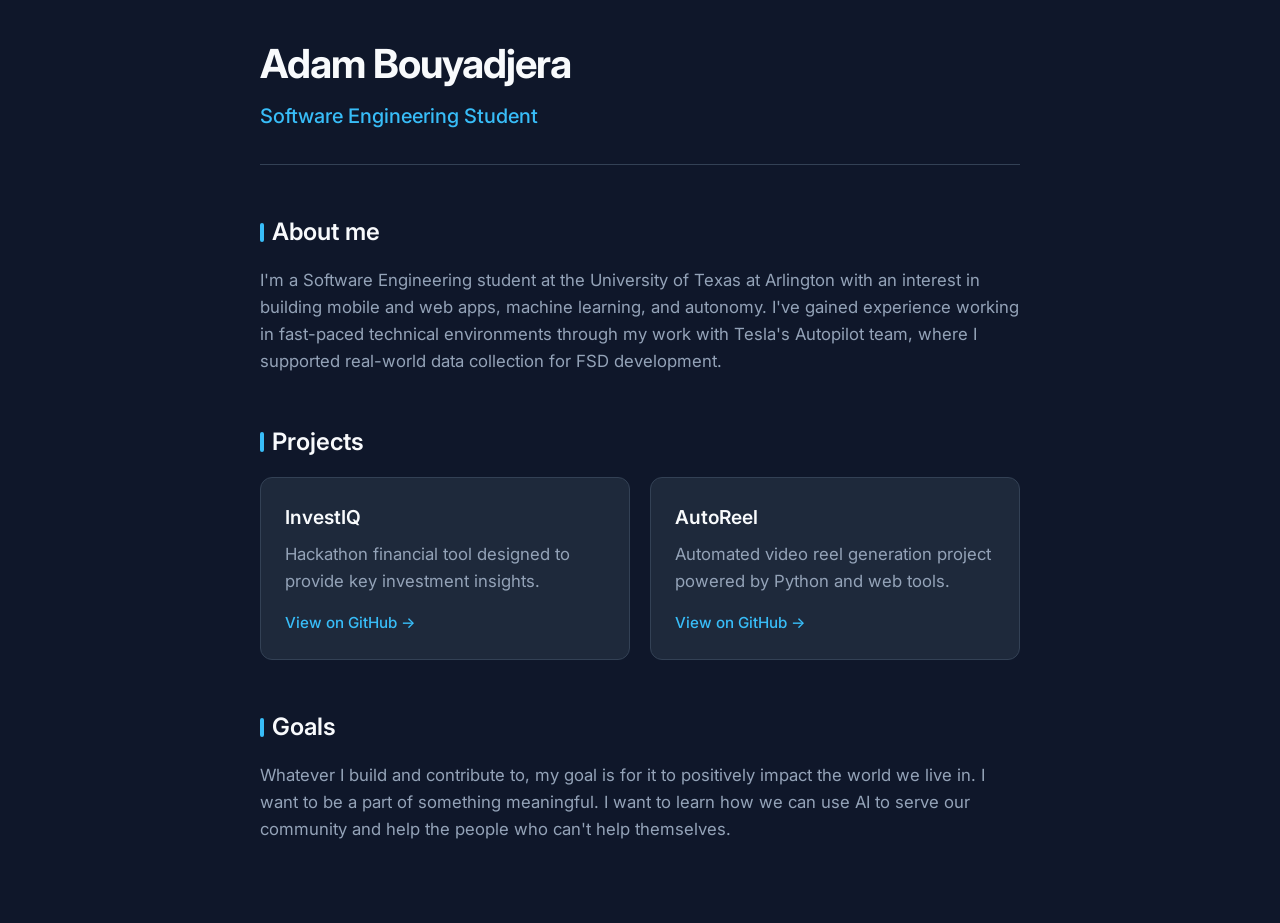
<file: index.html>
<!DOCTYPE html>
<html lang="en">
<head>
    <meta charset="UTF-8">
    <meta name="viewport" content="width=device-width, initial-scale=1.0">
    <title>Adam Bouyadjera | Software Engineer Portfolio</title>
    <!-- Link to external CSS stylesheet -->
    <link rel="stylesheet" href="style.css">
    <!-- Google Fonts -->
    <link rel="preconnect" href="https://fonts.googleapis.com">
    <link rel="preconnect" href="https://fonts.gstatic.com" crossorigin>
    <link href="https://fonts.googleapis.com/css2?family=Inter:wght@400;500;600;700&display=swap" rel="stylesheet">
</head>
<body>

    <div class="container">
        <header>
            <h1>Adam Bouyadjera</h1>
            <p class="subtitle">Software Engineering Student</p>
        </header>

        <section id="about">
            <h2>About me</h2>
            <p>
                I'm a Software Engineering student at the University of Texas at Arlington
            with an interest in building mobile and web apps, machine learning, and autonomy. 
            I've gained experience working in fast-paced technical environments through my work
            with Tesla's Autopilot team, where I supported real-world data collection
            for FSD development.
            </p>
        </section>

        <section id="projects">
            <h2>Projects</h2>
            <div class="projects-grid">
                <div class="project-card">
                    <div>
                        <div class="project-title">InvestIQ</div>
                        <p>Hackathon financial tool designed to provide key investment insights.</p>
                    </div>
                    <a href="https://github.com/myriambouayad/investIQ-Hackathon" target="_blank" class="project-link">View on GitHub &rarr;</a>
                </div>
                <div class="project-card">
                    <div>
                        <div class="project-title">AutoReel</div>
                        <p>Automated video reel generation project powered by Python and web tools.</p>
                    </div>
                    <a href="https://github.com/DarshanBabuShrestha/autoreel" target="_blank" class="project-link">View on GitHub &rarr;</a>
                </div>
            </div>
        </section>

        <section id="goals">
            <h2>Goals</h2>
            <p>
                Whatever I build and contribute to, my goal is for it to positively impact the world we live in. I want to be a part 
                of something meaningful. I want to learn how we can use AI to serve our community and help the people who can't help 
                themselves.
            </p>
        </section>
    </div>

</body>
</html>
</file>
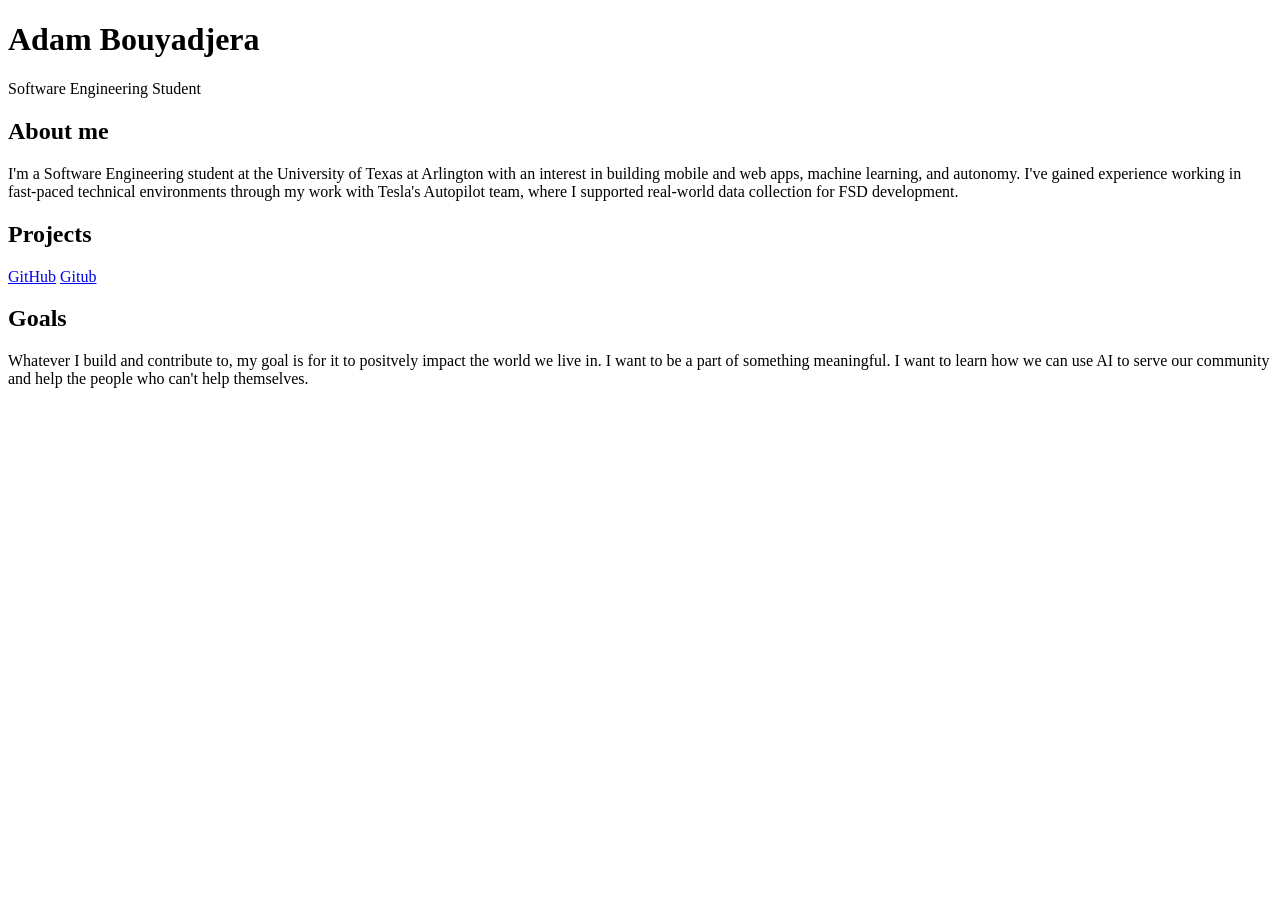
<file: frontend/index.html>
<!DOCTYPE html>
<html>
    <head>
        <title>
            Adam Bouyadjera | Software Engineer Portfolio
        </title>
    </head>
    <body>
        <h1>Adam Bouyadjera</h1>
        <p>Software Engineering Student</p>
        <h2>About me</h2>
        <p>
    I'm a Software Engineering student at the University of Texas at Arlington
    with an interest in building mobile and web apps, machine learning, and autonomy. 
    I've gained experience working in fast-paced technical environments through my work
    with Tesla's Autopilot team, where I supported real-world data collection
    for FSD development.
        </p>
        <h2>Projects</h2>
        <p>
            <a href="https://github.com/myriambouayad/investIQ-Hackathon">GitHub</a>
            <a href = "https://github.com/DarshanBabuShrestha/autoreel">Gitub</a>
        </p>
        <h2>Goals</h2>
        <p> 
            Whatever I build and contribute to, my goal is for it to positvely impact
            the world we live in. I want to be a part of something meaningful. I want to learn
            how we can use AI to serve our community and help the people who can't help themselves.
        </p>
    </body>
</html>
</file>
<file: style.css>
:root {
    --bg-color: #0f172a;
    --card-bg: #1e293b;
    --text-main: #f8fafc;
    --text-muted: #94a3b8;
    --accent: #38bdf8;
    --accent-glow: rgba(56, 189, 248, 0.15);
    --border-color: #334155;
}

* {
    box-sizing: border-box;
    margin: 0;
    padding: 0;
}

body {
    font-family: 'Inter', sans-serif;
    background-color: var(--bg-color);
    color: var(--text-main);
    line-height: 1.6;
    padding: 2rem 1rem;
    display: flex;
    justify-content: center;
}

.container {
    max-width: 760px;
    width: 100%;
}

/* Header */
header {
    margin-bottom: 3rem;
    border-bottom: 1px solid var(--border-color);
    padding-bottom: 2rem;
}

h1 {
    font-size: 2.5rem;
    font-weight: 700;
    letter-spacing: -0.025em;
    color: var(--text-main);
}

.subtitle {
    font-size: 1.25rem;
    color: var(--accent);
    font-weight: 500;
    margin-top: 0.25rem;
}

/* Content Sections */
section {
    margin-bottom: 3rem;
}

h2 {
    font-size: 1.5rem;
    font-weight: 600;
    margin-bottom: 1rem;
    color: var(--text-main);
    display: flex;
    align-items: center;
    gap: 0.5rem;
}

h2::before {
    content: "";
    display: inline-block;
    width: 4px;
    height: 1.2rem;
    background-color: var(--accent);
    border-radius: 2px;
}

p {
    color: var(--text-muted);
    font-size: 1.05rem;
}

/* Projects Cards */
.projects-grid {
    display: grid;
    grid-template-columns: repeat(auto-fit, minmax(280px, 1fr));
    gap: 1.25rem;
}

.project-card {
    background-color: var(--card-bg);
    border: 1px solid var(--border-color);
    border-radius: 12px;
    padding: 1.5rem;
    transition: transform 0.2s ease, border-color 0.2s ease, box-shadow 0.2s ease;
    display: flex;
    flex-direction: column;
    justify-content: space-between;
}

.project-card:hover {
    transform: translateY(-3px);
    border-color: var(--accent);
    box-shadow: 0 10px 25px var(--accent-glow);
}

.project-title {
    font-size: 1.2rem;
    font-weight: 600;
    color: var(--text-main);
    margin-bottom: 0.5rem;
}

.project-link {
    display: inline-block;
    margin-top: 1rem;
    color: var(--accent);
    text-decoration: none;
    font-weight: 500;
    font-size: 0.95rem;
}

.project-link:hover {
    text-decoration: underline;
}
</file>
